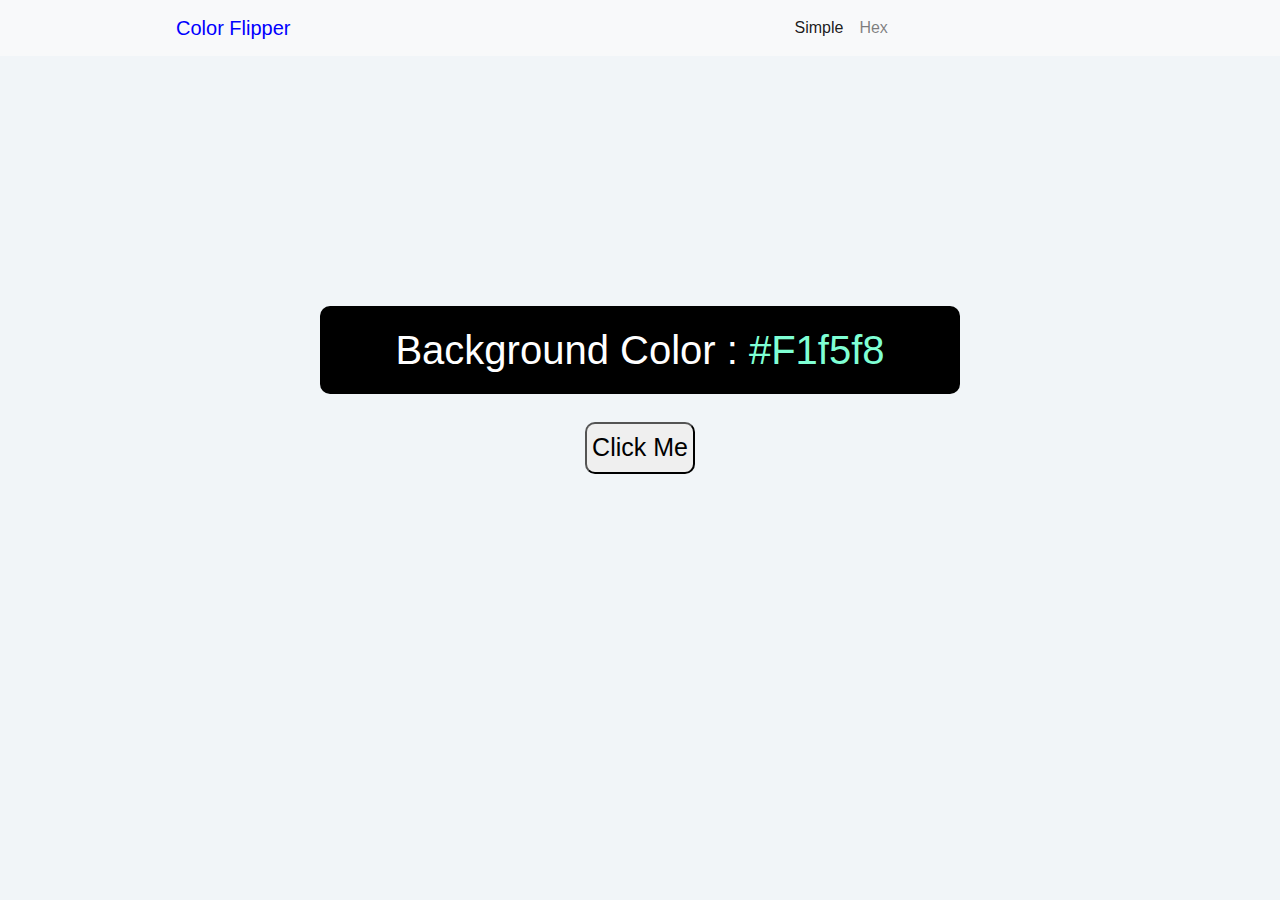
<file: hex.html>
<!DOCTYPE html>
<html lang="en">
<head>
    <meta charset="UTF-8">
    <meta http-equiv="X-UA-Compatible" content="IE=edge">
    <meta name="viewport" content="width=device-width, initial-scale=1.0">
    <title>Color Fillper</title>
    <link rel="stylesheet" href="https://cdn.jsdelivr.net/npm/bootstrap@4.0.0/dist/css/bootstrap.min.css" integrity="sha384-Gn5384xqQ1aoWXA+058RXPxPg6fy4IWvTNh0E263XmFcJlSAwiGgFAW/dAiS6JXm" crossorigin="anonymous">
    <link rel="stylesheet" href="style.css">
</head>
<body>
   
    <nav class="navbar navbar-expand-lg navbar-light bg-light">
        <span class="navbar-brand"  href="#">Color Flipper</span>
        <button class="navbar-toggler" type="button" data-toggle="collapse" data-target="#navbarNav" aria-controls="navbarNav" aria-expanded="false" aria-label="Toggle navigation">
          <span class="navbar-toggler-icon"></span>
        </button>
        <div class="collapse navbar-collapse" id="navbarNav">
          <ul class="navbar-nav">
            <li class="nav-item active">
              <a class="nav-link" href="simple.html">Simple<span class="sr-only">(current)</span></a>
            </li>
            <li class="nav-item">
              <a class="nav-link" href="hex.html">Hex</a>
            </li>
            
           
          </ul>
        </div>
      </nav>

    <div class="center-container">
      <h1> Background Color :  <span class="center-color">#F1f5f8</span></h1>
    </div>


    <div class="click-button">
  
      <button class="click" id="btn" > Click Me</button>
  
    </div>

 




    <script src="./hex.js"></script> 
</body>
</html>
</file>
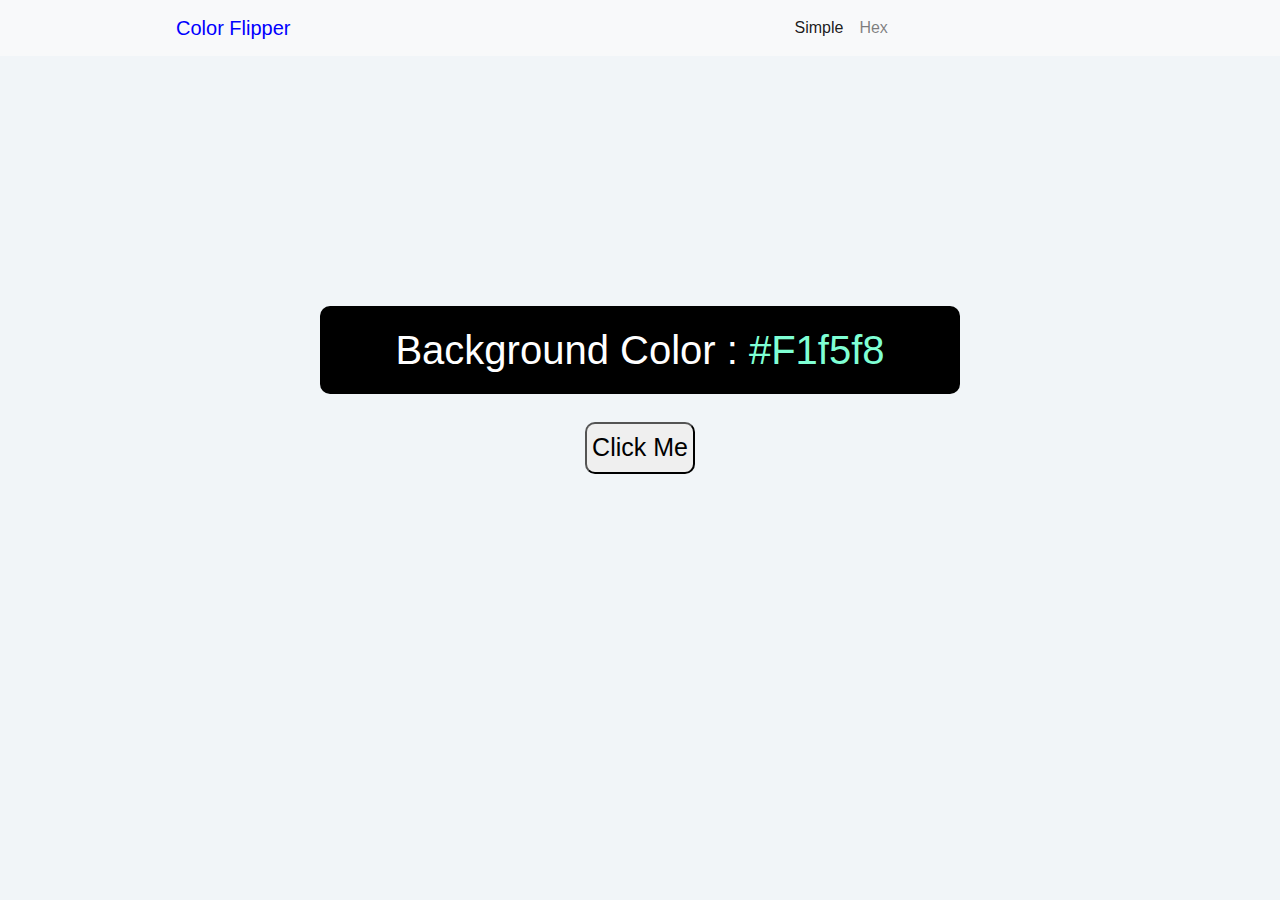
<file: simple.html>
<!DOCTYPE html>
<html lang="en">
<head>
    <meta charset="UTF-8">
    <meta http-equiv="X-UA-Compatible" content="IE=edge">
    <meta name="viewport" content="width=device-width, initial-scale=1.0">
    <title>Document</title>
    <link rel="stylesheet" href="https://cdn.jsdelivr.net/npm/bootstrap@4.0.0/dist/css/bootstrap.min.css" integrity="sha384-Gn5384xqQ1aoWXA+058RXPxPg6fy4IWvTNh0E263XmFcJlSAwiGgFAW/dAiS6JXm" crossorigin="anonymous">
    <link rel="stylesheet" href="style.css">
</head>
<body>
    <nav class="navbar navbar-expand-lg navbar-light bg-light">
        <span class="navbar-brand"  href="#">Color Flipper</span>
        <button class="navbar-toggler" type="button" data-toggle="collapse" data-target="#navbarNav" aria-controls="navbarNav" aria-expanded="false" aria-label="Toggle navigation">
          <span class="navbar-toggler-icon"></span>
        </button>
        <div class="collapse navbar-collapse" id="navbarNav">
          <ul class="navbar-nav">
            <li class="nav-item active">
              <a class="nav-link" href="simple.html">Simple<span class="sr-only">(current)</span></a>
            </li>
            <li class="nav-item">
              <a class="nav-link" href="hex.html">Hex</a>
            </li>
            
           
          </ul>
        </div>
      </nav>

    <div class="center-container">
      <h1> Background Color :  <span class="center-color">#F1f5f8</span></h1>
    </div>


    <div class="click-button">
  
      <button class="click" id="btn"> Click Me</button>
  
    </div>

 




    <script src="./simple.js"></script> 
</body>
</html>
</file>
<file: style.css>
body {

    background-color:#F1f5f8 ;
}


h1 {
    text-align: center;
    margin-top: 250px;
    background-color: black;
    color: white;
    border-radius: 10px;
    width: 50%;
    display:inline-block;
    padding-top: 20px;
    padding-bottom: 20px;

}

.center-container {
 text-align: center;

}

.center-color {
    color: aquamarine;
    
}

.click-button{
 text-align: center;
 padding-top: 20px;
 font-size: 25px;
}

.click {
    border-radius: 10px;
    padding: 5px;
}

.click:hover {
    background-color: black;
    color:white;
}

.navbar-nav {
 margin-left: 30rem;
 font: 100;
 font-family: sans-serif;

}


.navbar-brand {
    margin-left: 10rem;
  
 }

.navbar-light .navbar-brand {
    color: blue;
}
</file>
